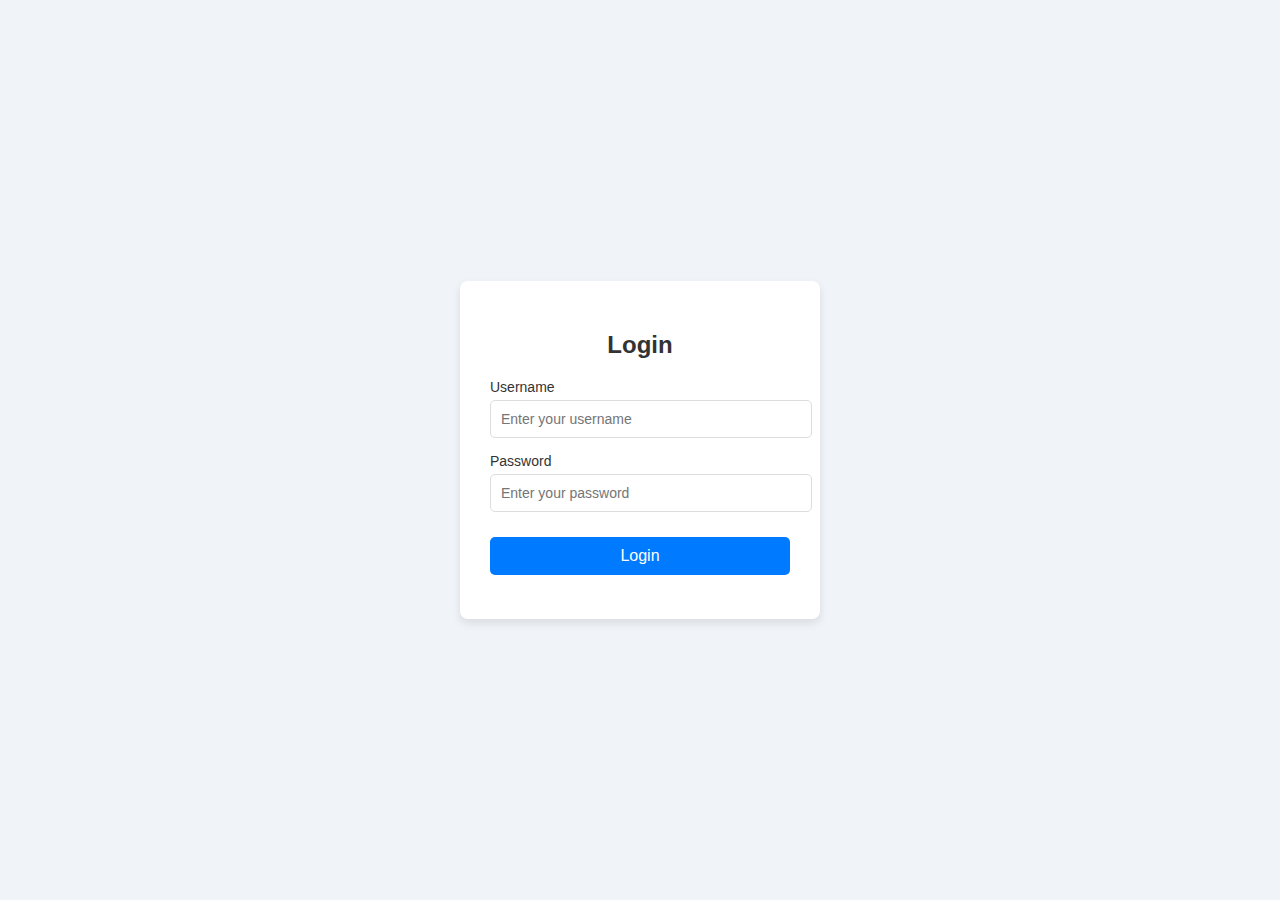
<file: index.html>
<!DOCTYPE html>
<html lang="en">
<head>
    <meta charset="UTF-8">
    <meta name="viewport" content="width=device-width, initial-scale=1.0">
    <title>Login Page</title>
    <link rel="stylesheet" href="style.css">
</head>
<body>
    <div class="login-container">
        <h2>Login</h2>
        <form id="loginForm">
            <div class="form-group">
                <label for="username">Username</label>
                <input type="text" id="username" placeholder="Enter your username" required>
            </div>
            <div class="form-group">
                <label for="password">Password</label>
                <input type="password" id="password" placeholder="Enter your password" required>
            </div>
            <button type="submit" class="btn">Login</button>
        </form>
        <p id="errorMessage" class="error-message"></p>
    </div>
    <script>
        document.getElementById("loginForm").addEventListener("submit", function(event) {
            event.preventDefault(); // Prevent form submission

            const username = document.getElementById("username").value;
            const password = document.getElementById("password").value;

            // Basic validation (replace with real authentication in production)
            if (username === "admin" && password === "1234") {
                // Set logged-in status in localStorage
                localStorage.setItem("loggedIn", "true");
                // Redirect to the welcome page
                window.location.href = "welcome.html";
            } else {
                // Show error message
                document.getElementById("errorMessage").textContent = "Invalid username or password.";
            }
        });
    </script>
</body>
</html>
</file>
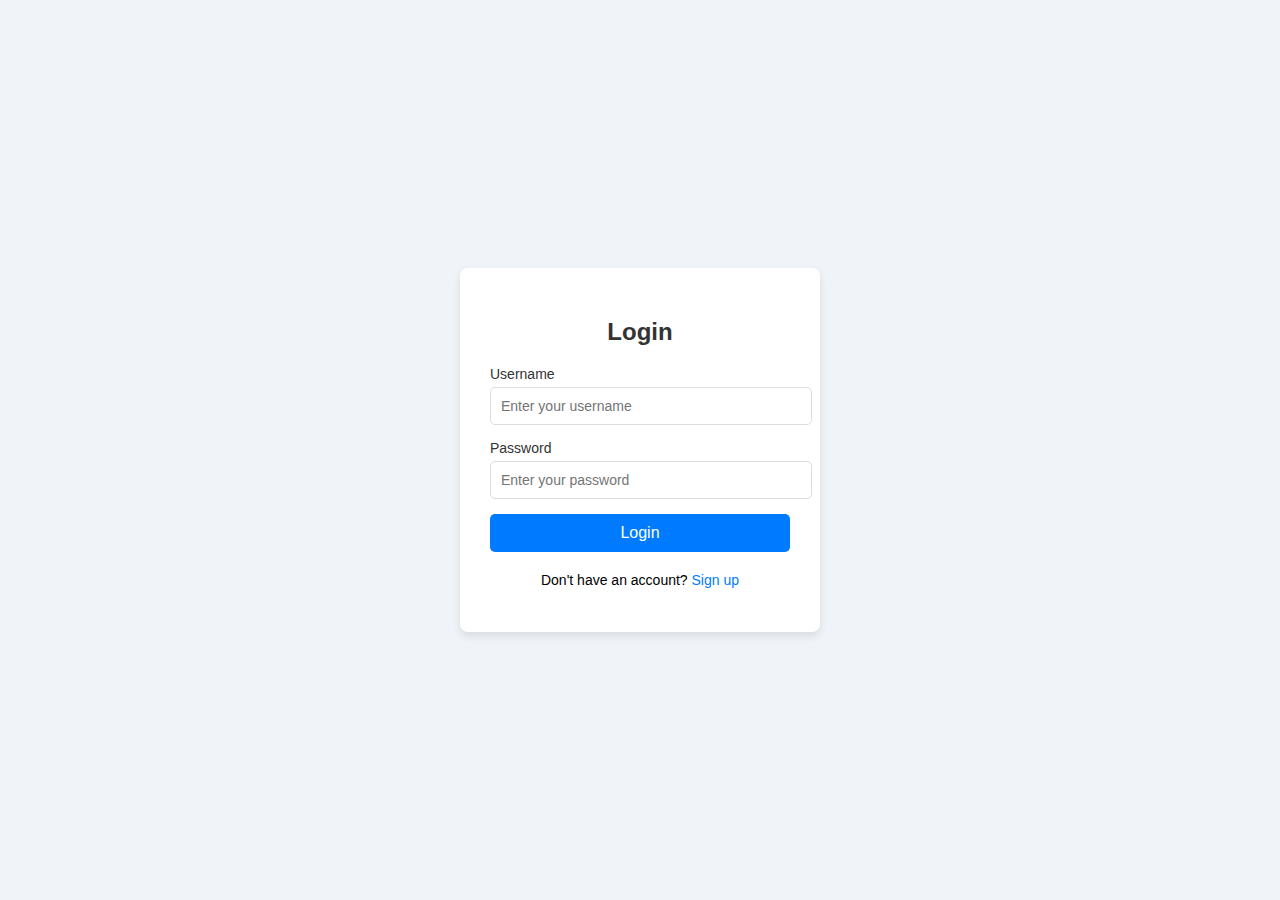
<file: 101/index.html>
<!DOCTYPE html>
<html lang="en">
<head>
    <meta charset="UTF-8">
    <meta name="viewport" content="width=device-width, initial-scale=1.0">
    <title>Login Page</title>
    <link rel="stylesheet" href="style.css">
</head>
<body>
    <div class="login-container">
        <h2>Login</h2>
        <form action="#" method="post">
            <div class="form-group">
                <label for="username">Username</label>
                <input type="text" id="username" name="username" placeholder="Enter your username" required>
            </div>
            <div class="form-group">
                <label for="password">Password</label>
                <input type="password" id="password" name="password" placeholder="Enter your password" required>
            </div>
            <button type="submit" class="btn">Login</button>
        </form>
        <p>Don't have an account? <a href="#">Sign up</a></p>
    </div>
</body>
</html>
</file>
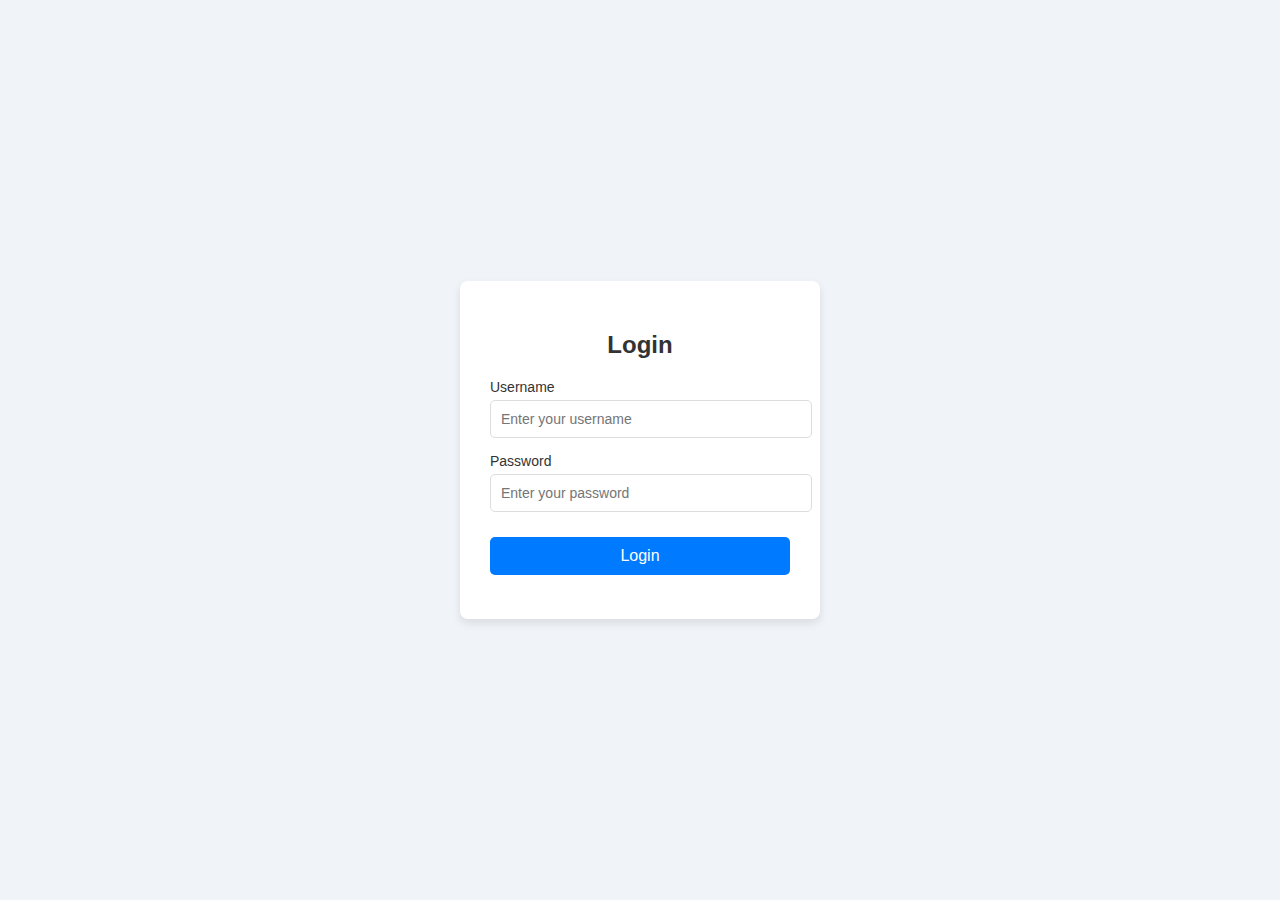
<file: welcome.html>
<!DOCTYPE html>
<html lang="en">
<head>
    <meta charset="UTF-8">
    <meta name="viewport" content="width=device-width, initial-scale=1.0">
    <title>Welcome</title>
    <link rel="stylesheet" href="style.css">
</head>
<body>
    <div class="welcome-container">
        <h1>Welcome!</h1>
        <p>You have successfully logged in.</p>

        <!-- Camera Access Buttons -->
        <button id="cameraButton" class="btn">Access Camera</button>
        <button id="stopCameraButton" class="btn" style="display: none;">Stop Camera</button>
        
        <!-- Camera Feed with Mask -->
        <div id="cameraContainer" style="display: none; position: relative;">
            <!-- Camera Feed -->
            <video id="cameraFeed" autoplay playsinline style="width: 100%;"></video>

            <!-- Mask Overlay -->
            <div id="cameraMask"></div>
        </div>

        <a href="index.html" id="logoutButton" class="btn">Logout</a>
    </div>

    <script>
        // Redirect to login if not logged in
        if (localStorage.getItem("loggedIn") !== "true") {
            window.location.href = "index.html";
        }

        // Logout functionality
        document.getElementById("logoutButton").addEventListener("click", function() {
            localStorage.removeItem("loggedIn"); // Clear login status
        });

        // Camera functionality (same as before)
        const cameraButton = document.getElementById("cameraButton");
        const stopCameraButton = document.getElementById("stopCameraButton");
        const cameraContainer = document.getElementById("cameraContainer");
        const cameraFeed = document.getElementById("cameraFeed");

        let cameraStream = null;

        cameraButton.addEventListener("click", () => {
            navigator.mediaDevices.getUserMedia({
                video: { facingMode: "environment" }
            })
            .then((stream) => {
                cameraStream = stream;
                cameraFeed.srcObject = stream;
                cameraContainer.style.display = "block";
                stopCameraButton.style.display = "inline-block";
                cameraButton.style.display = "none";
            })
            .catch((err) => {
                alert("Unable to access the camera: " + err.message);
            });
        });

        stopCameraButton.addEventListener("click", () => {
            if (cameraStream) {
                let tracks = cameraStream.getTracks();
                tracks.forEach((track) => track.stop());
                cameraFeed.srcObject = null;
                cameraStream = null;
            }
            cameraContainer.style.display = "none";
            stopCameraButton.style.display = "none";
            cameraButton.style.display = "inline-block";
        });
    </script>
</body>
</html>
</file>
<file: style.css>
body {
    font-family: Arial, sans-serif;
    background-color: #f0f4f8;
    display: flex;
    justify-content: center;
    align-items: center;
    height: 100vh;
    margin: 0;
}

.login-container, .welcome-container {
    background: #ffffff;
    padding: 30px;
    border-radius: 8px;
    box-shadow: 0 4px 8px rgba(0, 0, 0, 0.1);
    text-align: center;
    width: 300px;
}

h2, h1 {
    margin-bottom: 20px;
    color: #333;
}

.form-group {
    margin-bottom: 15px;
    text-align: left;
}

.form-group label {
    display: block;
    font-size: 14px;
    margin-bottom: 5px;
    color: #333;
}

.form-group input {
    width: 100%;
    padding: 10px;
    border: 1px solid #ddd;
    border-radius: 5px;
    font-size: 14px;
    color: #333;
}

.form-group input:focus {
    border-color: #007BFF;
    outline: none;
}

.btn {
    width: 100%;
    padding: 10px;
    background-color: #007BFF;
    color: #fff;
    border: none;
    border-radius: 5px;
    font-size: 16px;
    cursor: pointer;
    transition: background-color 0.3s ease;
    margin-top: 10px;
    text-decoration: none;
    display: inline-block;
    text-align: center;
}

.btn:hover {
    background-color: #0056b3;
}

.error-message {
    color: red;
    font-size: 14px;
    margin-top: 10px;
}
#cameraContainer {
    margin-top: 15px;
    text-align: center;
}
video {
    border-radius: 5px;
    max-width: 100%;
}
</file>
<file: 101/style.css>
/* General Styles */
body {
    font-family: Arial, sans-serif;
    background-color: #f0f4f8;
    display: flex;
    justify-content: center;
    align-items: center;
    height: 100vh;
    margin: 0;
}

/* Login Container */
.login-container {
    background: #ffffff;
    padding: 30px;
    border-radius: 8px;
    box-shadow: 0 4px 8px rgba(0, 0, 0, 0.1);
    text-align: center;
    width: 300px;
}

/* Heading */
.login-container h2 {
    margin-bottom: 20px;
    color: #333;
}

/* Form */
.form-group {
    margin-bottom: 15px;
    text-align: left;
}

.form-group label {
    display: block;
    font-size: 14px;
    margin-bottom: 5px;
    color: #333;
}

.form-group input {
    width: 100%;
    padding: 10px;
    border: 1px solid #ddd;
    border-radius: 5px;
    font-size: 14px;
    color: #333;
}

.form-group input:focus {
    border-color: #007BFF;
    outline: none;
}

/* Button */
.btn {
    width: 100%;
    padding: 10px;
    background-color: #007BFF;
    color: #fff;
    border: none;
    border-radius: 5px;
    font-size: 16px;
    cursor: pointer;
    transition: background-color 0.3s ease;
}

.btn:hover {
    background-color: #0056b3;
}

/* Link */
.login-container p {
    margin-top: 20px;
    font-size: 14px;
}

.login-container a {
    color: #007BFF;
    text-decoration: none;
    transition: color 0.3s ease;
}

.login-container a:hover {
    color: #0056b3;
}
</file>
